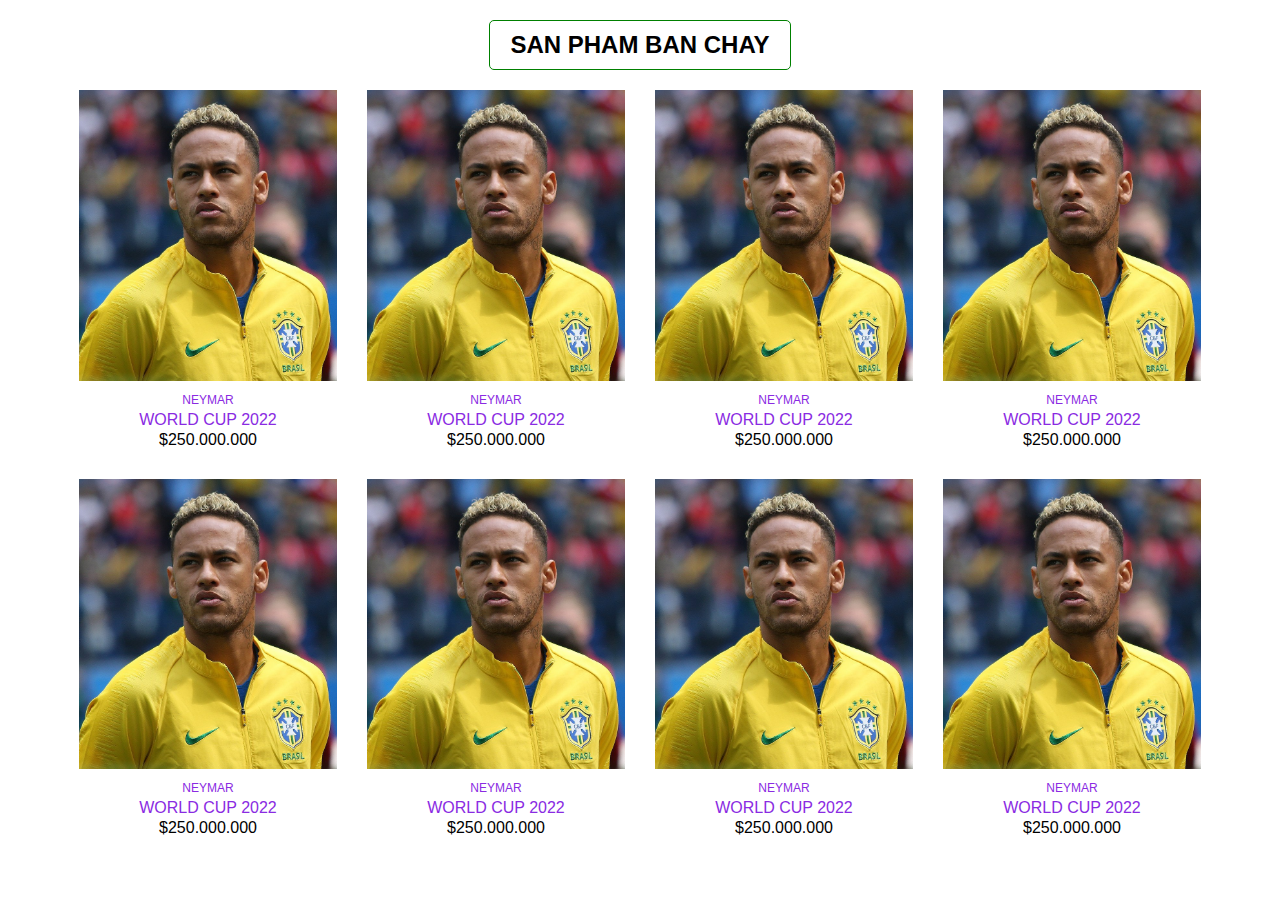
<file: index.html>
<!DOCTYPE html>
<html lang="en">
    <head>
        <meta charset="UTF-8">
        <meta http-equiv="X-UA-Compatible" content="IE=edge">
        <meta name="viewport" content="width=device-width, initial-scale=1.0">
        <link rel="stylesheet" href="custom.css">
    </head>
    <body>
        <div class="container">
            <div class="tieude">
                <h2>San pham ban chay</h2>
            </div>
            <ul class="danhsachsanpham">
                <li>
                    <div class="sanpham">
                        <div class="anhsanpham">
                            <a href="" class="anhsp">
                                <img src="neymar1.jpg" alt="">
                            </a>
                            <a href="" class="muangay">MUA NGAY</a>
                        </div>
                        <div class="thongtin">
                            <a href="" class="ten">NEYMAR</a>
                            <a href="" class="danhhieu">WORLD CUP 2022</a>
                            <div class="giatien">$250.000.000</div>
                        </div>
                    </div>
                </li>
                <li>
                    <div class="sanpham">
                        <div class="anhsanpham">
                            <a href="" class="anhsp">
                                <img src="neymar1.jpg" alt="">
                            </a>
                            <a href="" class="muangay">MUA NGAY</a>
                        </div>
                        <div class="thongtin">
                            <a href="" class="ten">NEYMAR</a>
                            <a href="" class="danhhieu">WORLD CUP 2022</a>
                            <div class="giatien">$250.000.000</div>
                        </div>
                    </div>
                </li>
                <li>
                    <div class="sanpham">
                        <div class="anhsanpham">
                            <a href="" class="anhsp">
                                <img src="neymar1.jpg" alt="">
                            </a>
                            <a href="" class="muangay">MUA NGAY</a>
                        </div>
                        <div class="thongtin">
                            <a href="" class="ten">NEYMAR</a>
                            <a href="" class="danhhieu">WORLD CUP 2022</a>
                            <div class="giatien">$250.000.000</div>
                        </div>
                    </div>
                </li>
                <li>
                    <div class="sanpham">
                        <div class="anhsanpham">
                            <a href="" class="anhsp">
                                <img src="neymar1.jpg" alt="">
                            </a>
                            <a href="" class="muangay">MUA NGAY</a>
                        </div>
                        <div class="thongtin">
                            <a href="" class="ten">NEYMAR</a>
                            <a href="" class="danhhieu">WORLD CUP 2022</a>
                            <div class="giatien">$250.000.000</div>
                        </div>
                    </div>
                </li>
                <li>
                    <div class="sanpham">
                        <div class="anhsanpham">
                            <a href="" class="anhsp">
                                <img src="neymar1.jpg" alt="">
                            </a>
                            <a href="" class="muangay">MUA NGAY</a>
                        </div>
                        <div class="thongtin">
                            <a href="" class="ten">NEYMAR</a>
                            <a href="" class="danhhieu">WORLD CUP 2022</a>
                            <div class="giatien">$250.000.000</div>
                        </div>
                    </div>
                </li>
                <li>
                    <div class="sanpham">
                        <div class="anhsanpham">
                            <a href="" class="anhsp">
                                <img src="neymar1.jpg" alt="">
                            </a>
                            <a href="" class="muangay">MUA NGAY</a>
                        </div>
                        <div class="thongtin">
                            <a href="" class="ten">NEYMAR</a>
                            <a href="" class="danhhieu">WORLD CUP 2022</a>
                            <div class="giatien">$250.000.000</div>
                        </div>
                    </div>
                </li>
                <li>
                    <div class="sanpham">
                        <div class="anhsanpham">
                            <a href="" class="anhsp">
                                <img src="neymar1.jpg" alt="">
                            </a>
                            <a href="" class="muangay">MUA NGAY</a>
                        </div>
                        <div class="thongtin">
                            <a href="" class="ten">NEYMAR</a>
                            <a href="" class="danhhieu">WORLD CUP 2022</a>
                            <div class="giatien">$250.000.000</div>
                        </div>
                    </div>
                </li>
                <li>
                    <div class="sanpham">
                        <div class="anhsanpham">
                            <a href="" class="anhsp">
                                <img src="neymar1.jpg" alt="">
                            </a>
                            <a href="" class="muangay">MUA NGAY</a>
                        </div>
                        <div class="thongtin">
                            <a href="" class="ten">NEYMAR</a>
                            <a href="" class="danhhieu">WORLD CUP 2022</a>
                            <div class="giatien">$250.000.000 </div>
                        </div>
                    </div>
                </li>
            </ul>
        </div>
    </body>
</html>
</file>
<file: custom.css>
*{
    padding:0;
    margin:0;
}
body{
    font-family: sans-serif;

}
.container{
    width: 90%;
    margin: 0 auto;
}
.tieude{
    text-align: center;
    margin: 20px 0;
}
h2{
    color:black;
    text-transform: uppercase;
    display: inline-block;
    padding: 10px 20px;
    border: 1px solid green;
    border-radius: 5px;
}
ul.danhsachsanpham {
    display: flex;
    flex-wrap:wrap;
    justify-content: space-between;
    list-style: none;
}
ul.danhsachsanpham li{
    flex-basis: 25%;
    padding: 0 15px;
    box-sizing: border-box;
    margin-bottom: 20px;
    
}
ul.danhsachsanpham li .anhsanpham{
    position: relative;
    overflow: hidden;
}
ul.danhsachsanpham li img{
    width: 100%;
    height: auto;
    transition-duration:0.25s;
}
ul.danhsachsanpham li .thongtin{
    padding: 10px 0px;
    text-align: center;
}
ul.danhsachsanpham li .sanpham .anhsanpham{
    display:block;
}
ul.danhsachsanpham li .sanpham .anhsanpham img{
    display:block;
}
ul.danhsachsanpham li:hover .sanpham .anhsanpham img{
    transform: scale(1.1);

}
ul.danhsachsanpham li .sanpham a.muangay{
    text-align: center;
    text-decoration: none;
    display:block;
    background-color: aqua;
    padding: 10px 0px;
    position: absolute;
    width: 100%;
    bottom:-38.67px;
    transition: 0.20s ease-in-out;
    opacity: 75%;
}
ul.danhsachsanpham li:hover a.muangay{
    bottom:0px;
}

ul.danhsachsanpham li .thongtin a{
    display:block;
    text-decoration: none;
}
ul.danhsachsanpham li .thongtin a.ten{
    font-size: 12px;
    color:blueviolet;
    text-transform: uppercase;
    padding: 2px 0px;
}
ul.danhsachsanpham li .thongtin a.danhhieu{
    color: blueviolet;
    text-transform: uppercase;
    padding:2px 0px;
}
ul.danhsachsanpham li .thongtin a.giatien{
    font-weight: 700;
    padding:2px 0px;
}
</file>
